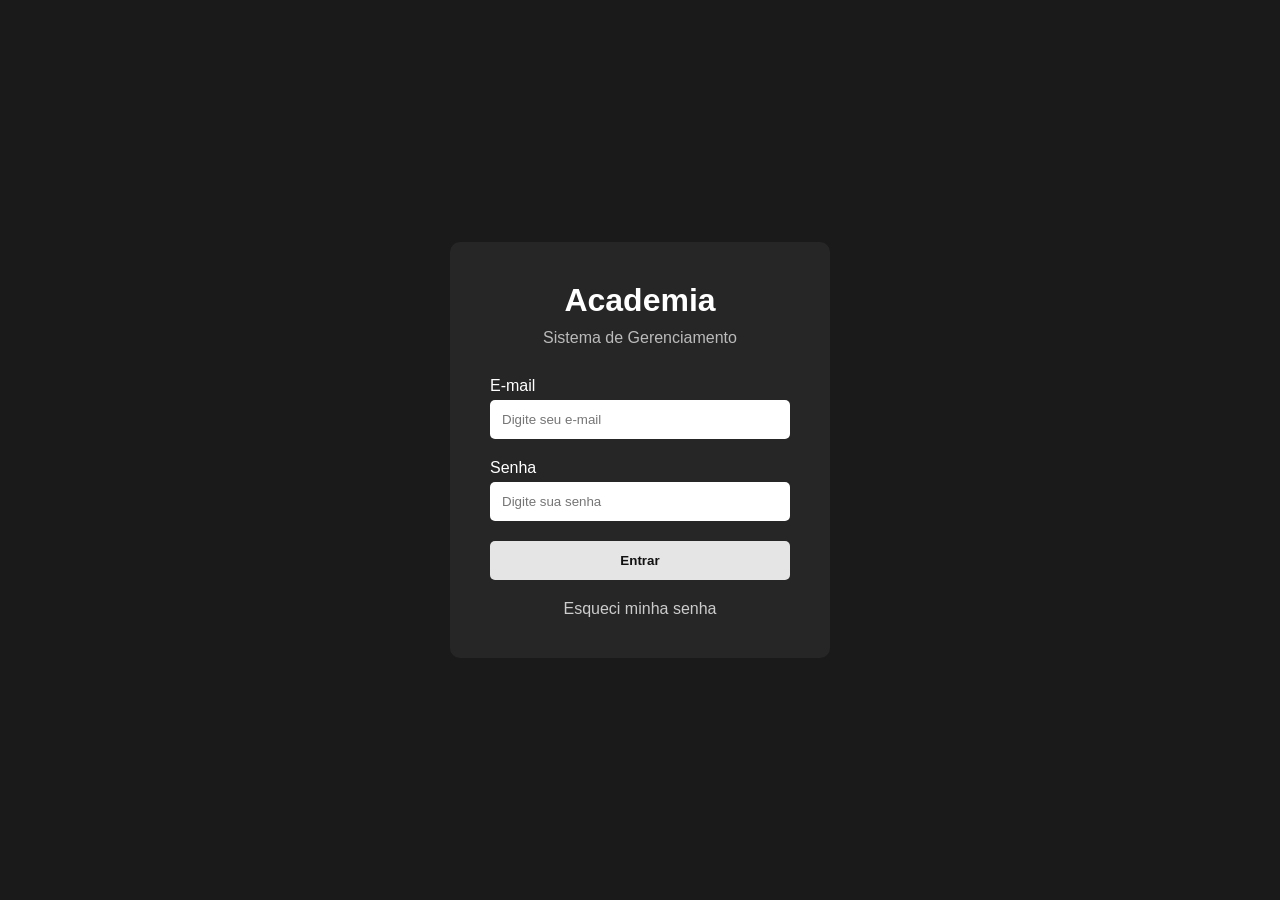
<file: frontend/index.html>
<!DOCTYPE html>
<html lang="pt-BR">
<head>
    <meta charset="UTF-8">
    <meta name="viewport" content="width=device-width, initial-scale=1.0">
    <title>Sistema de Gerenciamento de Academia</title>
    
    <link rel="stylesheet" href="css/style.css">
</head>
<body>

  <div class="login-container">

    <div class="login-box">

        <h1>Academia</h1>

        <p>Sistema de Gerenciamento</p>

        <form>

            <label for="email">E-mail</label>
            <input type="email" id="email" placeholder="Digite seu e-mail">

            <label for="senha">Senha</label>
            <input type="password" id="senha" placeholder="Digite sua senha">

            <button type="submit">Entrar</button>

            <a href="#">Esqueci minha senha</a>

        </form>

    </div>

</div>

</body>
</html>
</file>
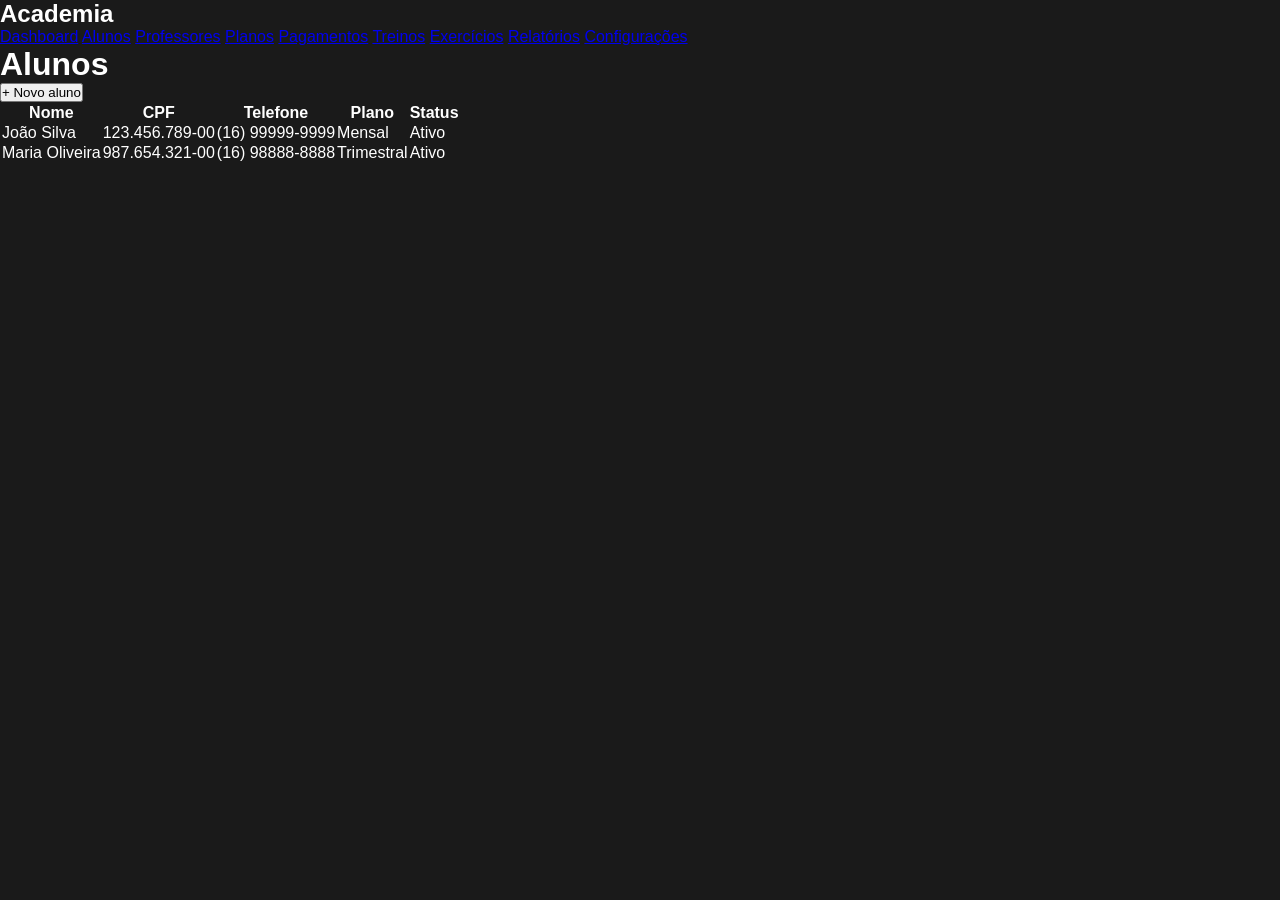
<file: frontend/alunos.html>
<!DOCTYPE html>
<html lang="pt-BR">
<head>
    <meta charset="UTF-8">
    <meta name="viewport" content="width=device-width, initial-scale=1.0">
    <title>Alunos - Academia</title>
    <link rel="stylesheet" href="css/style.css">
</head>

<body>

    <div class="dashboard">

        <aside class="sidebar">

            <h2>Academia</h2>

            <nav>
                <a href="dashboard.html">Dashboard</a>
                <a href="alunos.html">Alunos</a>
                <a href="#">Professores</a>
                <a href="#">Planos</a>
                <a href="#">Pagamentos</a>
                <a href="#">Treinos</a>
                <a href="#">Exercícios</a>
                <a href="#">Relatórios</a>
                <a href="#">Configurações</a>
            </nav>

        </aside>

        <main class="main-content">

            <h1>Alunos</h1>

            <button class="btn-novo">+ Novo aluno</button>

            <table class="tabela">

                <thead>
                    <tr>
                        <th>Nome</th>
                        <th>CPF</th>
                        <th>Telefone</th>
                        <th>Plano</th>
                        <th>Status</th>
                    </tr>
                </thead>

                <tbody>
                    <tr>
                        <td>João Silva</td>
                        <td>123.456.789-00</td>
                        <td>(16) 99999-9999</td>
                        <td>Mensal</td>
                        <td>Ativo</td>
                    </tr>

                    <tr>
                        <td>Maria Oliveira</td>
                        <td>987.654.321-00</td>
                        <td>(16) 98888-8888</td>
                        <td>Trimestral</td>
                        <td>Ativo</td>
                    </tr>
                </tbody>

            </table>

        </main>

    </div>

</body>
</html>
</file>
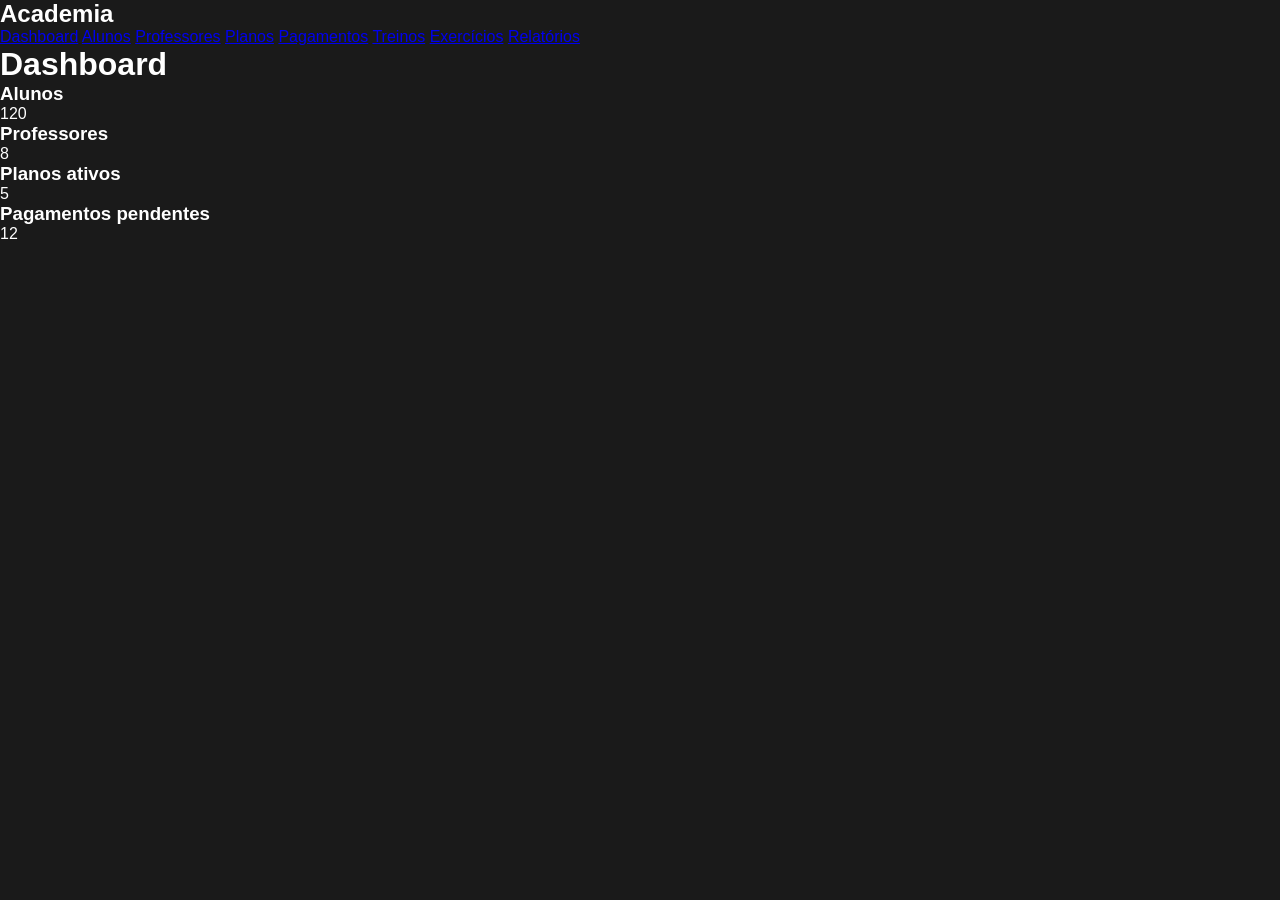
<file: frontend/dashboard.html>
<!DOCTYPE html>
<html lang="pt-BR">
<head>
    <meta charset="UTF-8">
    <meta name="viewport" content="width=device-width, initial-scale=1.0">
    <title>Dashboard - Academia</title>
    <link rel="stylesheet" href="css/style.css">
</head>

<body>

    <div class="dashboard">

        <aside class="sidebar">

            <h2>Academia</h2>

            <nav>
                <a href="dashboard.html">Dashboard</a>
                <a href="alunos.html">Alunos</a>
                <a href="professores.html">Professores</a>
                <a href="planos.html">Planos</a>
                <a href="pagamentos.html">Pagamentos</a>
                <a href="treinos.html">Treinos</a>
                <a href="exercicios.html">Exercícios</a>
                <a href="relatorios.html">Relatórios</a>
            </nav>

        </aside>

        <main class="main-content">

            <h1>Dashboard</h1>

            <div class="cards">

                <div class="card">
                    <h3>Alunos</h3>
                    <p>120</p>
                </div>

                <div class="card">
                    <h3>Professores</h3>
                    <p>8</p>
                </div>

                <div class="card">
                    <h3>Planos ativos</h3>
                    <p>5</p>
                </div>

                <div class="card">
                    <h3>Pagamentos pendentes</h3>
                    <p>12</p>
                </div>

            </div>

        </main>

    </div>

</body>
</html>
</file>
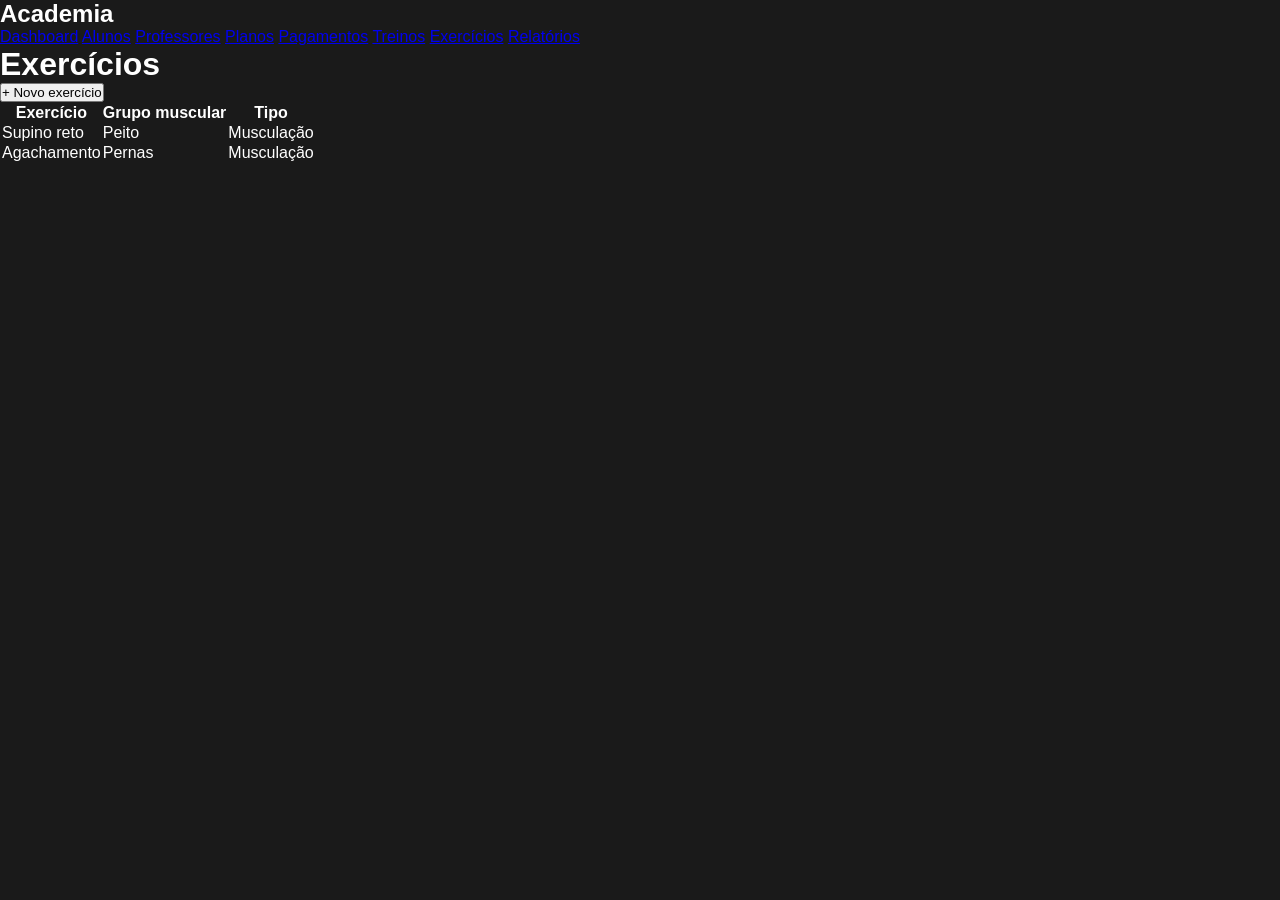
<file: frontend/exercicios.html>
<!DOCTYPE html>
<html lang="pt-BR">
<head>
    <meta charset="UTF-8">
    <title>Exercícios - Academia</title>
    <link rel="stylesheet" href="css/style.css">
</head>
<body>

<div class="dashboard">

<aside class="sidebar">
    <h2>Academia</h2>
    <nav>
        <a href="dashboard.html">Dashboard</a>
        <a href="alunos.html">Alunos</a>
        <a href="professores.html">Professores</a>
        <a href="planos.html">Planos</a>
        <a href="pagamentos.html">Pagamentos</a>
        <a href="treinos.html">Treinos</a>
        <a href="exercicios.html">Exercícios</a>
        <a href="relatorios.html">Relatórios</a>
    </nav>
</aside>

<main class="main-content">
    <h1>Exercícios</h1>

    <button class="btn-novo">+ Novo exercício</button>

    <table class="tabela">
        <tr>
            <th>Exercício</th>
            <th>Grupo muscular</th>
            <th>Tipo</th>
        </tr>
        <tr>
            <td>Supino reto</td>
            <td>Peito</td>
            <td>Musculação</td>
        </tr>
        <tr>
            <td>Agachamento</td>
            <td>Pernas</td>
            <td>Musculação</td>
        </tr>
    </table>
</main>

</div>
</body>
</html>
</file>
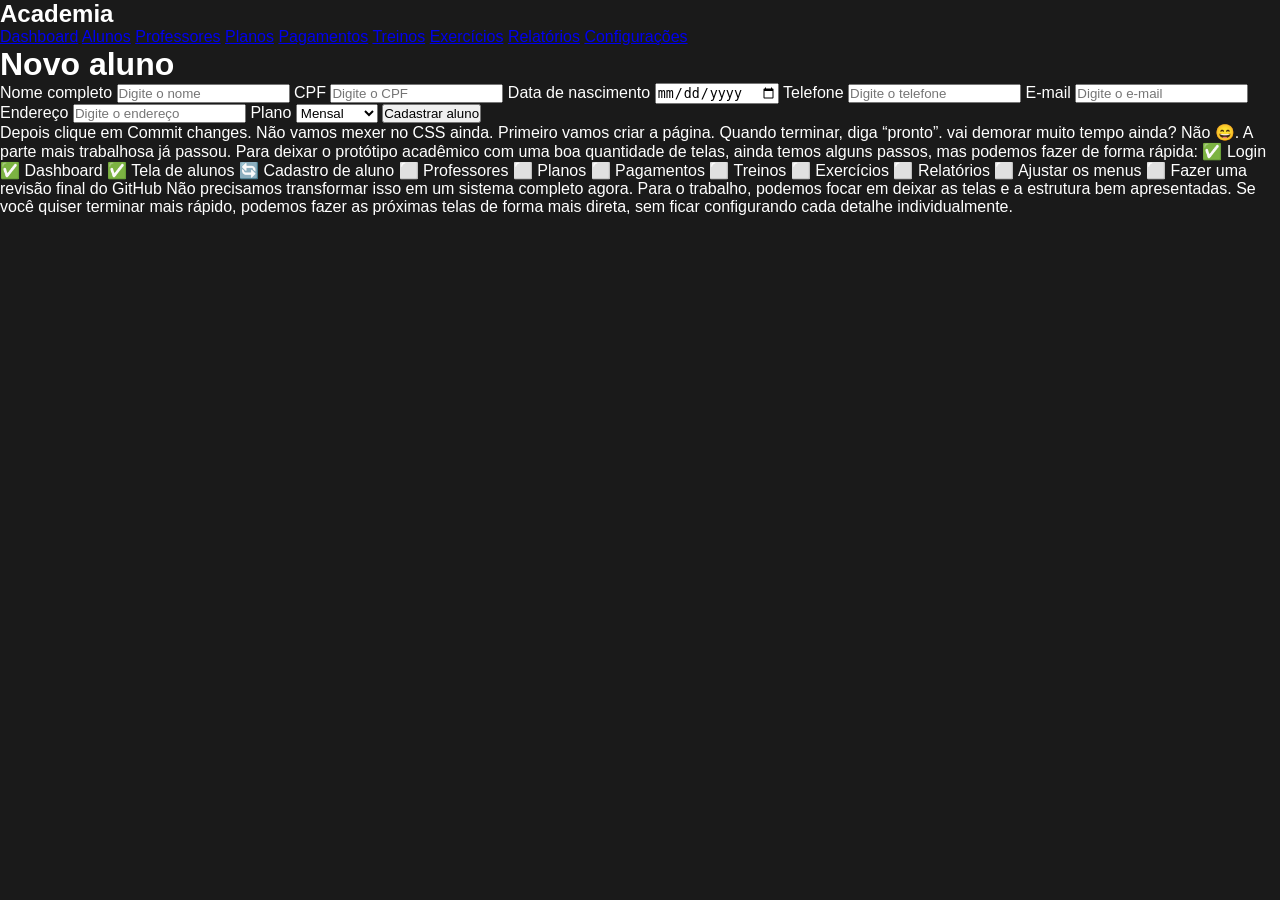
<file: frontend/novo-aluno.html>
<!DOCTYPE html>
<html lang="pt-BR">
<head>
    <meta charset="UTF-8">
    <meta name="viewport" content="width=device-width, initial-scale=1.0">
    <title>Novo Aluno - Academia</title>
    <link rel="stylesheet" href="css/style.css">
</head>

<body>

    <div class="dashboard">

        <aside class="sidebar">

            <h2>Academia</h2>

            <nav>
                <a href="dashboard.html">Dashboard</a>
                <a href="alunos.html">Alunos</a>
                <a href="#">Professores</a>
                <a href="#">Planos</a>
                <a href="#">Pagamentos</a>
                <a href="#">Treinos</a>
                <a href="#">Exercícios</a>
                <a href="#">Relatórios</a>
                <a href="#">Configurações</a>
            </nav>

        </aside>

        <main class="main-content">

            <h1>Novo aluno</h1>

            <form class="formulario">

                <label>Nome completo</label>
                <input type="text" placeholder="Digite o nome">

                <label>CPF</label>
                <input type="text" placeholder="Digite o CPF">

                <label>Data de nascimento</label>
                <input type="date">

                <label>Telefone</label>
                <input type="text" placeholder="Digite o telefone">

                <label>E-mail</label>
                <input type="email" placeholder="Digite o e-mail">

                <label>Endereço</label>
                <input type="text" placeholder="Digite o endereço">

                <label>Plano</label>
                <select>
                    <option>Mensal</option>
                    <option>Trimestral</option>
                    <option>Semestral</option>
                    <option>Anual</option>
                </select>

                <button type="submit" class="btn-novo">
                    Cadastrar aluno
                </button>

            </form>

        </main>

    </div>

</body>
</html>

Depois clique em Commit changes.

Não vamos mexer no CSS ainda. Primeiro vamos criar a página. Quando terminar, diga “pronto”.

vai demorar muito tempo ainda?

Não 😄. A parte mais trabalhosa já passou.

Para deixar o protótipo acadêmico com uma boa quantidade de telas, ainda temos alguns passos, mas podemos fazer de forma rápida:

✅ Login
✅ Dashboard
✅ Tela de alunos
🔄 Cadastro de aluno
⬜ Professores
⬜ Planos
⬜ Pagamentos
⬜ Treinos
⬜ Exercícios
⬜ Relatórios
⬜ Ajustar os menus
⬜ Fazer uma revisão final do GitHub

Não precisamos transformar isso em um sistema completo agora. Para o trabalho, podemos focar em deixar as telas e a estrutura bem apresentadas.

Se você quiser terminar mais rápido, podemos fazer as próximas telas de forma mais direta, sem ficar configurando cada detalhe individualmente.
</file>
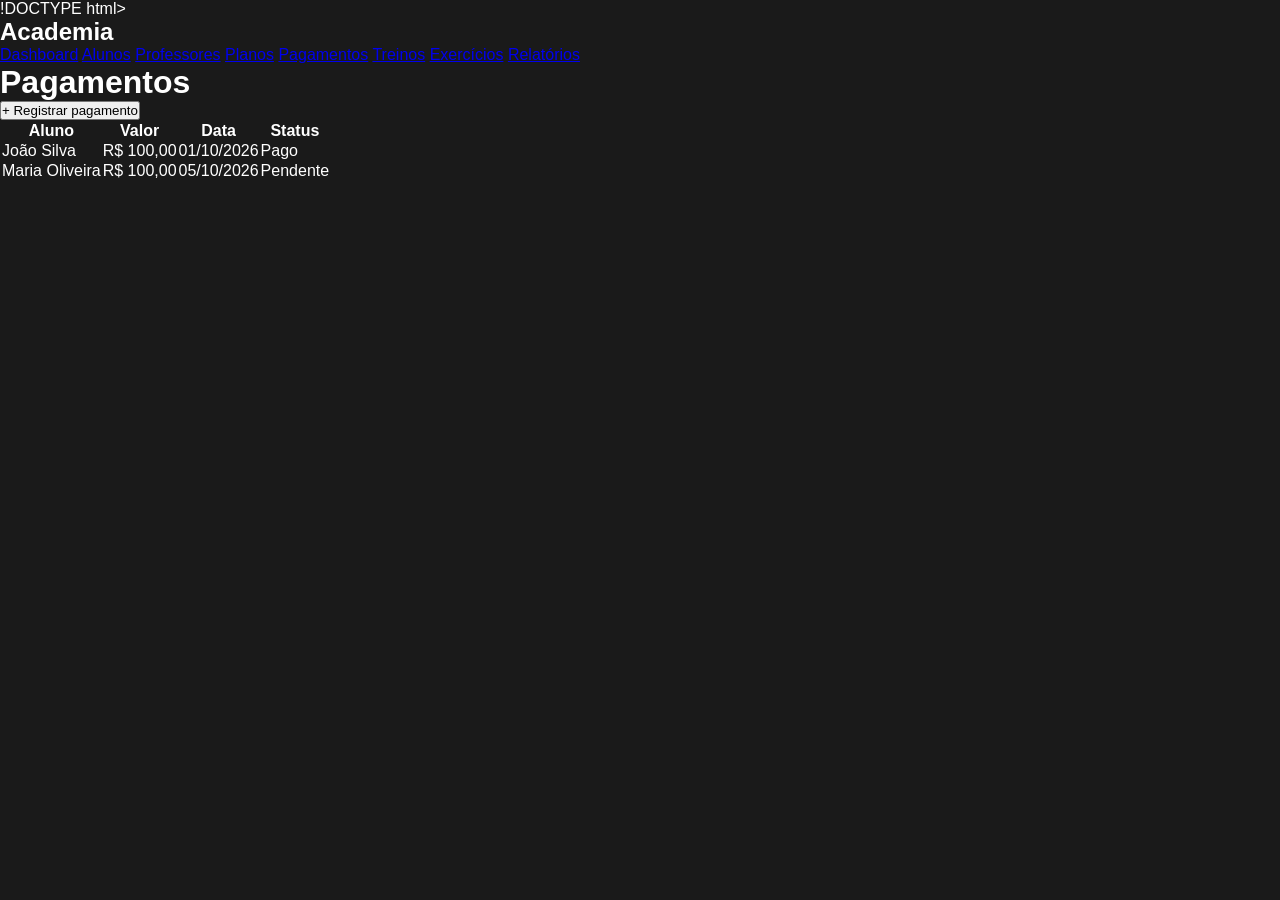
<file: frontend/pagamentos.html>
!DOCTYPE html>
<html lang="pt-BR">
<head>
    <meta charset="UTF-8">
    <title>Pagamentos - Academia</title>
    <link rel="stylesheet" href="css/style.css">
</head>
<body>

<div class="dashboard">

<aside class="sidebar">
    <h2>Academia</h2>
    <nav>
        <a href="dashboard.html">Dashboard</a>
        <a href="alunos.html">Alunos</a>
        <a href="professores.html">Professores</a>
        <a href="planos.html">Planos</a>
        <a href="pagamentos.html">Pagamentos</a>
        <a href="treinos.html">Treinos</a>
        <a href="exercicios.html">Exercícios</a>
        <a href="relatorios.html">Relatórios</a>
    </nav>
</aside>

<main class="main-content">
    <h1>Pagamentos</h1>

    <button class="btn-novo">+ Registrar pagamento</button>

    <table class="tabela">
        <tr>
            <th>Aluno</th>
            <th>Valor</th>
            <th>Data</th>
            <th>Status</th>
        </tr>
        <tr>
            <td>João Silva</td>
            <td>R$ 100,00</td>
            <td>01/10/2026</td>
            <td>Pago</td>
        </tr>
        <tr>
            <td>Maria Oliveira</td>
            <td>R$ 100,00</td>
            <td>05/10/2026</td>
            <td>Pendente</td>
        </tr>
    </table>
</main>

</div>
</body>
</html>
</file>
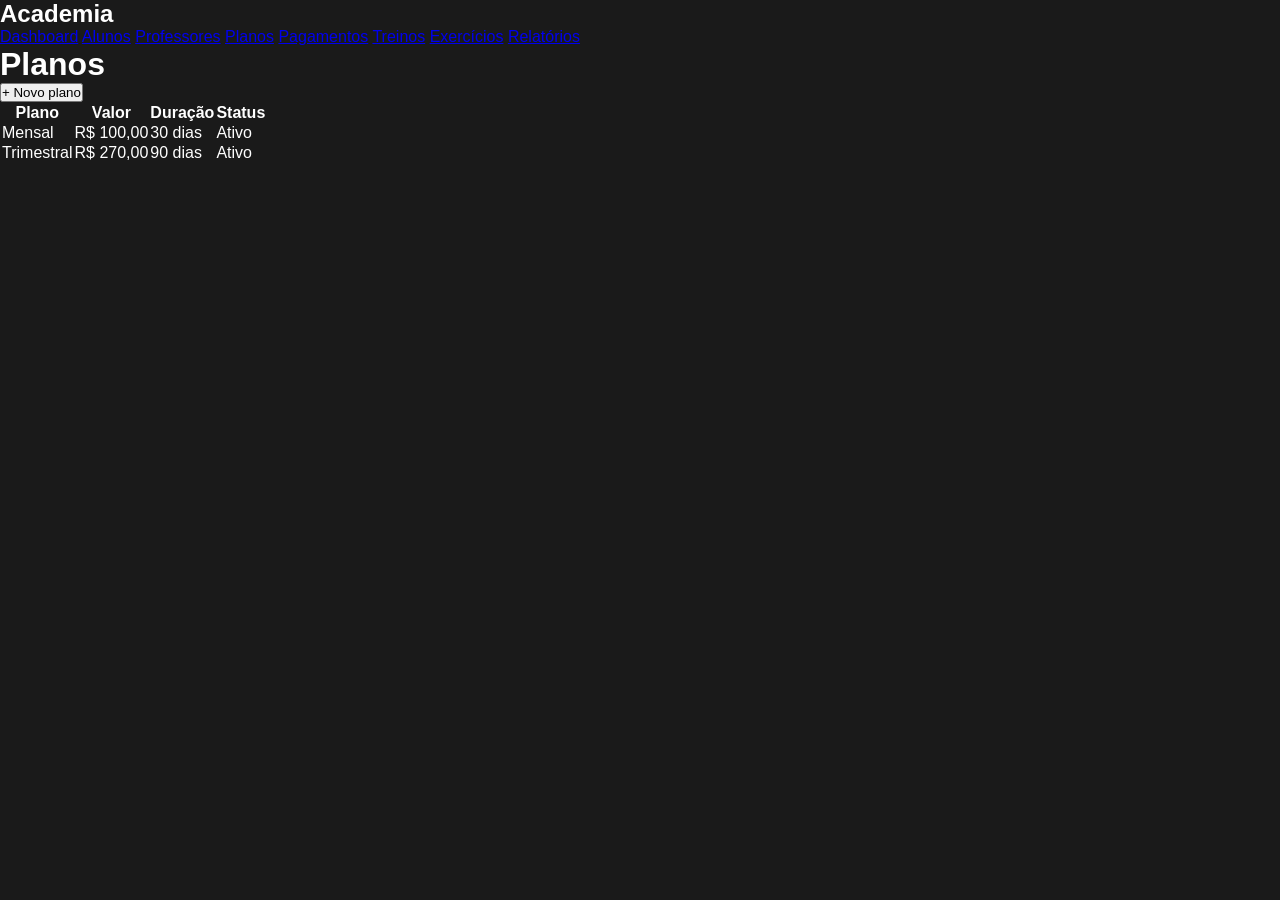
<file: frontend/planos.html>
<!DOCTYPE html>
<html lang="pt-BR">
<head>
    <meta charset="UTF-8">
    <title>Planos - Academia</title>
    <link rel="stylesheet" href="css/style.css">
</head>
<body>

<div class="dashboard">

<aside class="sidebar">
    <h2>Academia</h2>
    <nav>
        <a href="dashboard.html">Dashboard</a>
        <a href="alunos.html">Alunos</a>
        <a href="professores.html">Professores</a>
        <a href="planos.html">Planos</a>
        <a href="pagamentos.html">Pagamentos</a>
        <a href="treinos.html">Treinos</a>
        <a href="exercicios.html">Exercícios</a>
        <a href="relatorios.html">Relatórios</a>
    </nav>
</aside>

<main class="main-content">
    <h1>Planos</h1>

    <button class="btn-novo">+ Novo plano</button>

    <table class="tabela">
        <tr>
            <th>Plano</th>
            <th>Valor</th>
            <th>Duração</th>
            <th>Status</th>
        </tr>
        <tr>
            <td>Mensal</td>
            <td>R$ 100,00</td>
            <td>30 dias</td>
            <td>Ativo</td>
        </tr>
        <tr>
            <td>Trimestral</td>
            <td>R$ 270,00</td>
            <td>90 dias</td>
            <td>Ativo</td>
        </tr>
    </table>
</main>

</div>
</body>
</html>
</file>
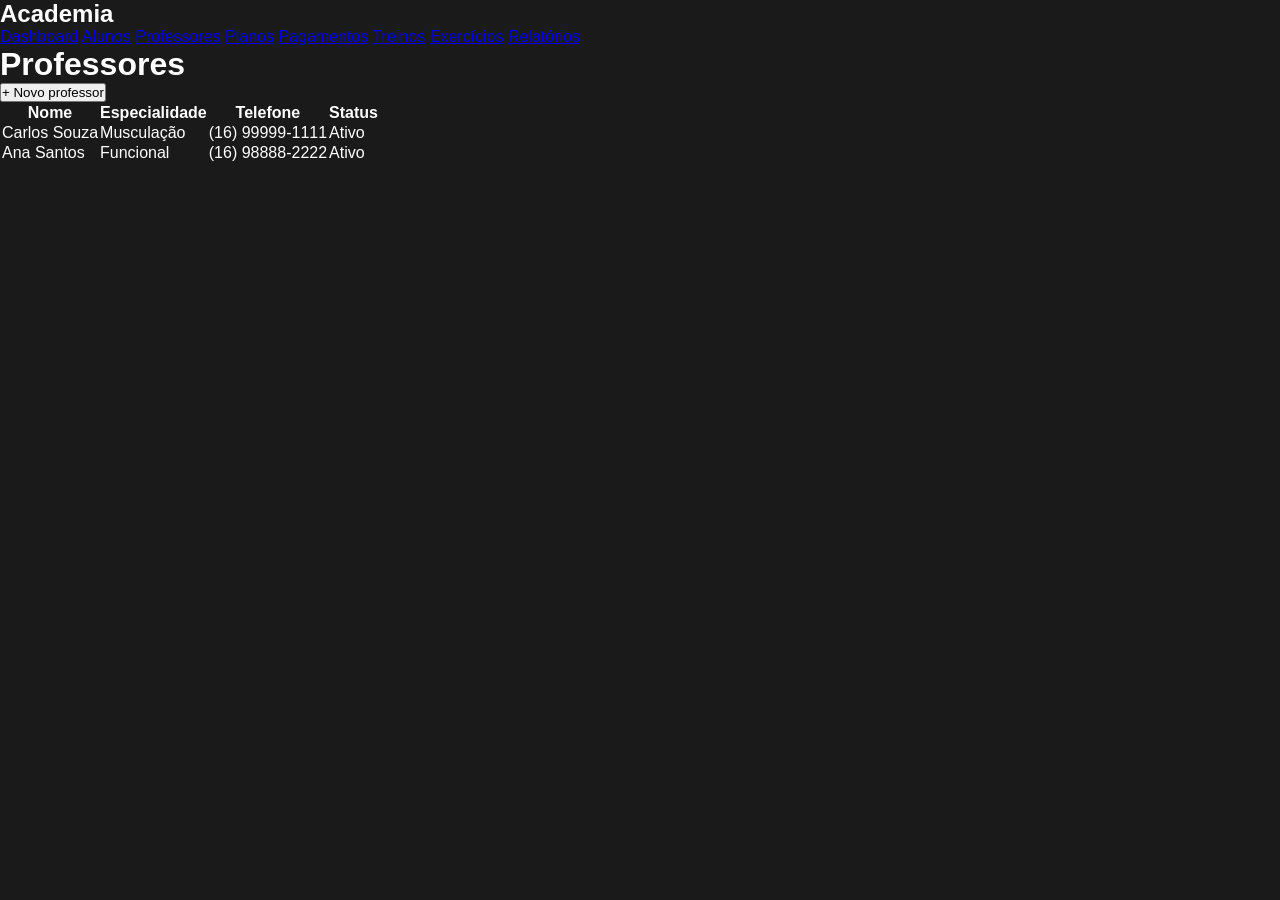
<file: frontend/professores.html>
<!DOCTYPE html>
<html lang="pt-BR">
<head>
    <meta charset="UTF-8">
    <title>Professores - Academia</title>
    <link rel="stylesheet" href="css/style.css">
</head>
<body>

<div class="dashboard">

<aside class="sidebar">
    <h2>Academia</h2>
    <nav>
        <a href="dashboard.html">Dashboard</a>
        <a href="alunos.html">Alunos</a>
        <a href="professores.html">Professores</a>
        <a href="planos.html">Planos</a>
        <a href="pagamentos.html">Pagamentos</a>
        <a href="treinos.html">Treinos</a>
        <a href="exercicios.html">Exercícios</a>
        <a href="relatorios.html">Relatórios</a>
    </nav>
</aside>

<main class="main-content">
    <h1>Professores</h1>

    <button class="btn-novo">+ Novo professor</button>

    <table class="tabela">
        <tr>
            <th>Nome</th>
            <th>Especialidade</th>
            <th>Telefone</th>
            <th>Status</th>
        </tr>
        <tr>
            <td>Carlos Souza</td>
            <td>Musculação</td>
            <td>(16) 99999-1111</td>
            <td>Ativo</td>
        </tr>
        <tr>
            <td>Ana Santos</td>
            <td>Funcional</td>
            <td>(16) 98888-2222</td>
            <td>Ativo</td>
        </tr>
    </table>
</main>

</div>
</body>
</html>
</file>
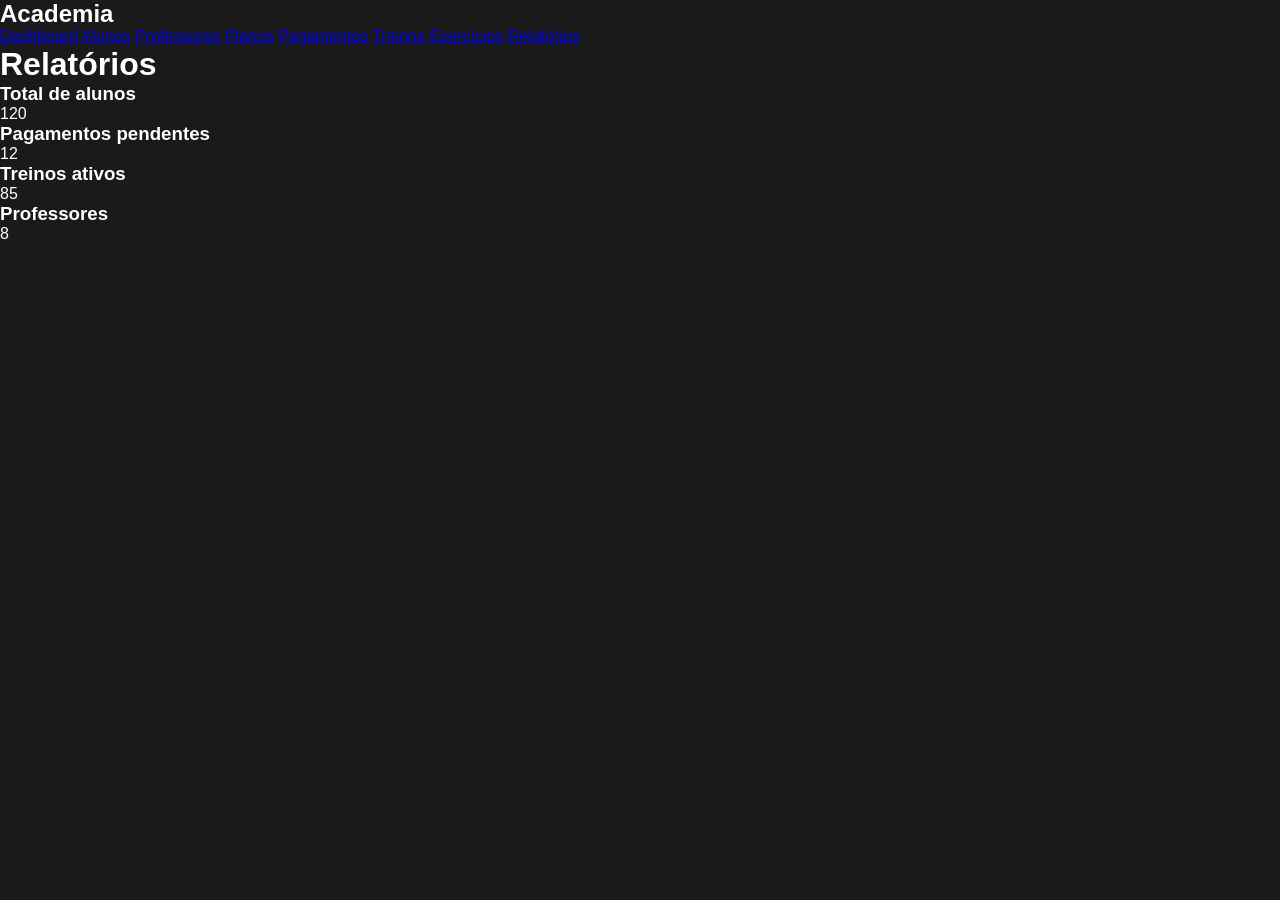
<file: frontend/relatorios.html>
<!DOCTYPE html>
<html lang="pt-BR">
<head>
    <meta charset="UTF-8">
    <title>Relatórios - Academia</title>
    <link rel="stylesheet" href="css/style.css">
</head>
<body>

<div class="dashboard">

<aside class="sidebar">
    <h2>Academia</h2>
    <nav>
        <a href="dashboard.html">Dashboard</a>
        <a href="alunos.html">Alunos</a>
        <a href="professores.html">Professores</a>
        <a href="planos.html">Planos</a>
        <a href="pagamentos.html">Pagamentos</a>
        <a href="treinos.html">Treinos</a>
        <a href="exercicios.html">Exercícios</a>
        <a href="relatorios.html">Relatórios</a>
    </nav>
</aside>

<main class="main-content">
    <h1>Relatórios</h1>

    <div class="cards">

        <div class="card">
            <h3>Total de alunos</h3>
            <p>120</p>
        </div>

        <div class="card">
            <h3>Pagamentos pendentes</h3>
            <p>12</p>
        </div>

        <div class="card">
            <h3>Treinos ativos</h3>
            <p>85</p>
        </div>

        <div class="card">
            <h3>Professores</h3>
            <p>8</p>
        </div>

    </div>
</main>

</div>
</body>
</html>
</file>
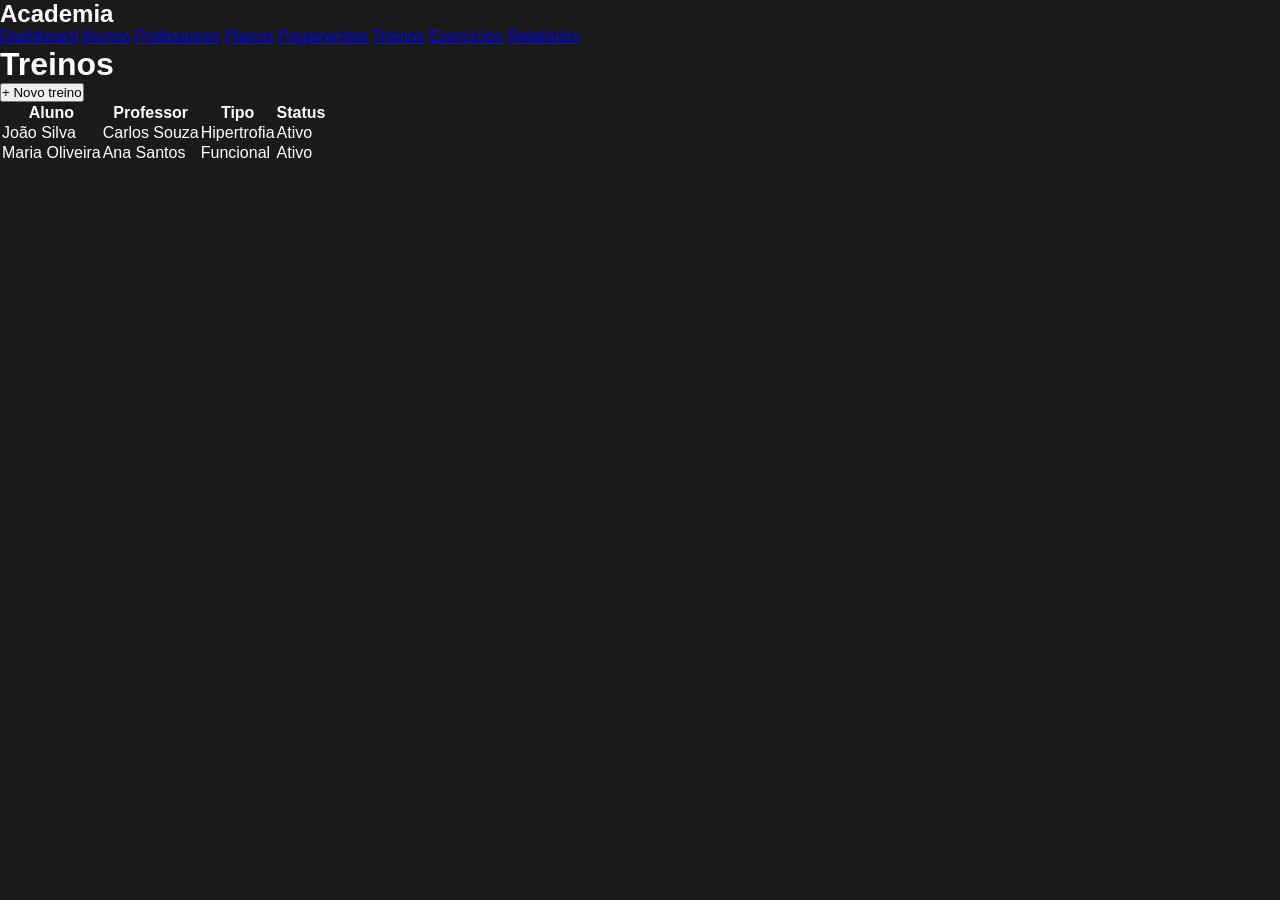
<file: frontend/treinos.html>
<!DOCTYPE html>
<html lang="pt-BR">
<head>
    <meta charset="UTF-8">
    <title>Treinos - Academia</title>
    <link rel="stylesheet" href="css/style.css">
</head>
<body>

<div class="dashboard">

<aside class="sidebar">
    <h2>Academia</h2>
    <nav>
        <a href="dashboard.html">Dashboard</a>
        <a href="alunos.html">Alunos</a>
        <a href="professores.html">Professores</a>
        <a href="planos.html">Planos</a>
        <a href="pagamentos.html">Pagamentos</a>
        <a href="treinos.html">Treinos</a>
        <a href="exercicios.html">Exercícios</a>
        <a href="relatorios.html">Relatórios</a>
    </nav>
</aside>

<main class="main-content">
    <h1>Treinos</h1>

    <button class="btn-novo">+ Novo treino</button>

    <table class="tabela">
        <tr>
            <th>Aluno</th>
            <th>Professor</th>
            <th>Tipo</th>
            <th>Status</th>
        </tr>
        <tr>
            <td>João Silva</td>
            <td>Carlos Souza</td>
            <td>Hipertrofia</td>
            <td>Ativo</td>
        </tr>
        <tr>
            <td>Maria Oliveira</td>
            <td>Ana Santos</td>
            <td>Funcional</td>
            <td>Ativo</td>
        </tr>
    </table>
</main>

</div>
</body>
</html>
</file>
<file: frontend/css/style.css>
* {
    margin: 0;
    padding: 0;
    box-sizing: border-box;
}

body {
    font-family: Arial, sans-serif;
    background-color: #1a1a1a;
    color: white;
}

.login-container {
    min-height: 100vh;
    display: flex;
    justify-content: center;
    align-items: center;
}

.login-box {
    width: 380px;
    padding: 40px;
    background-color: #262626;
    border-radius: 10px;
    text-align: center;
}

.login-box h1 {
    margin-bottom: 10px;
}

.login-box p {
    margin-bottom: 30px;
    color: #bbb;
}

.login-box form {
    display: flex;
    flex-direction: column;
    text-align: left;
}

.login-box label {
    margin-bottom: 5px;
}

.login-box input {
    padding: 12px;
    margin-bottom: 20px;
    border: none;
    border-radius: 5px;
}

.login-box button {
    padding: 12px;
    border: none;
    border-radius: 5px;
    background-color: #e5e5e5;
    color: #111;
    font-weight: bold;
    cursor: pointer;
    margin-bottom: 20px;
}

.login-box a {
    text-align: center;
    /* DASHBOARD */

.dashboard {
    display: flex;
    min-height: 100vh;
}

.sidebar {
    width: 240px;
    background-color: #111;
    padding: 30px 20px;
}

.sidebar h2 {
    color: white;
    text-align: center;
    margin-bottom: 40px;
}

.sidebar nav {
    display: flex;
    flex-direction: column;
    gap: 10px;
}

.sidebar nav a {
    color: #ccc;
    text-decoration: none;
    padding: 12px;
    border-radius: 5px;
}

.sidebar nav a:hover {
    background-color: #333;
    color: white;
}

.main-content {
    flex: 1;
    background-color: #f4f4f4;
    padding: 40px;
    color: #222;
}

.main-content h1 {
    margin-bottom: 30px;
}

.cards {
    display: grid;
    grid-template-columns: repeat(4, 1fr);
    gap: 20px;
}

.card {
    background-color: white;
    padding: 25px;
    border-radius: 10px;
    box-shadow: 0 2px 8px rgba(0, 0, 0, 0.1);
}

.card h3 {
    margin-bottom: 15px;
}

.card p {
    font-size: 30px;
    font-weight: bold;
}
    /* ALUNOS */

.btn-novo {
    padding: 12px 20px;
    margin-bottom: 20px;
    border: none;
    border-radius: 5px;
    background-color: #222;
    color: white;
    cursor: pointer;
    font-weight: bold;
}

.btn-novo:hover {
    background-color: #444;
}

.tabela {
    width: 100%;
    border-collapse: collapse;
    background-color: white;
    border-radius: 8px;
    overflow: hidden;
}

.tabela th,
.tabela td {
    padding: 15px;
    text-align: left;
    border-bottom: 1px solid #ddd;
}

.tabela th {
    background-color: #222;
    color: white;
}

.tabela tr:hover {
    background-color: #f5f5f5;
}
    color: #ccc;
    text-decoration: none;
}
</file>
